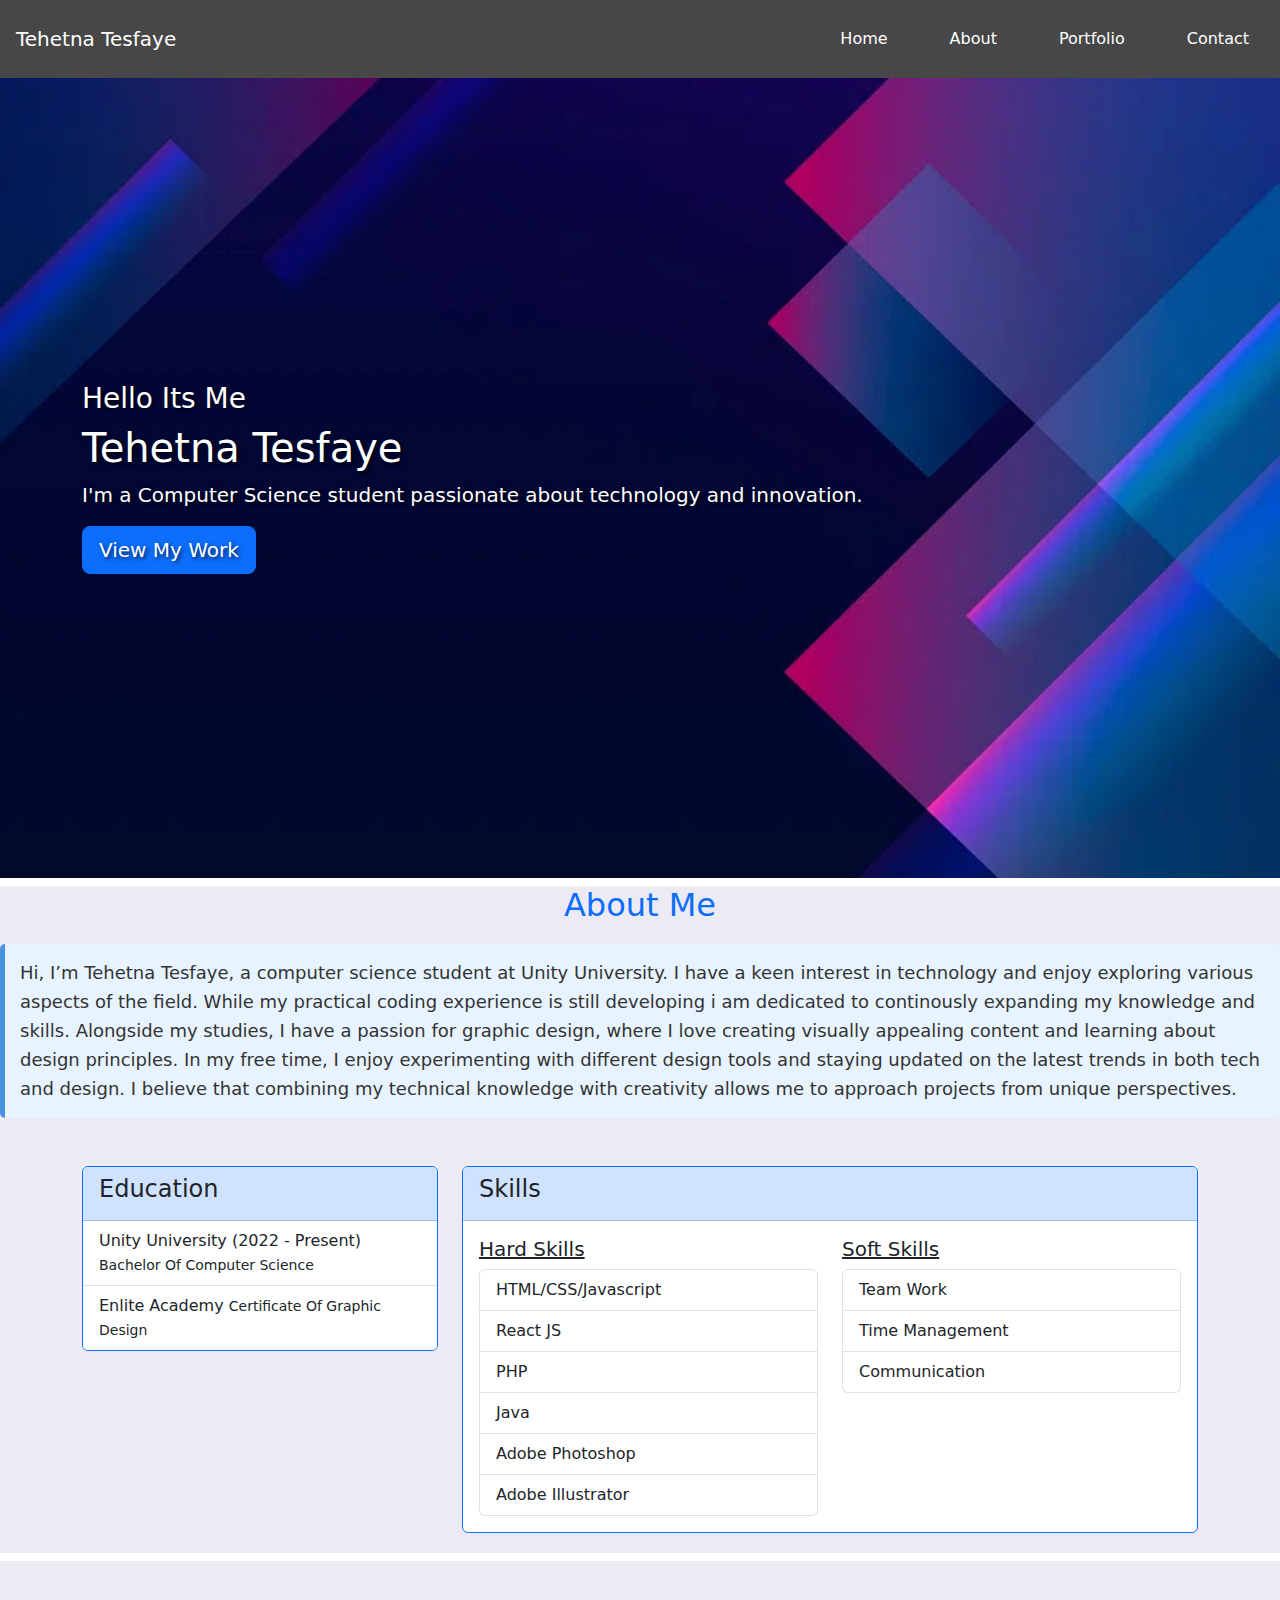
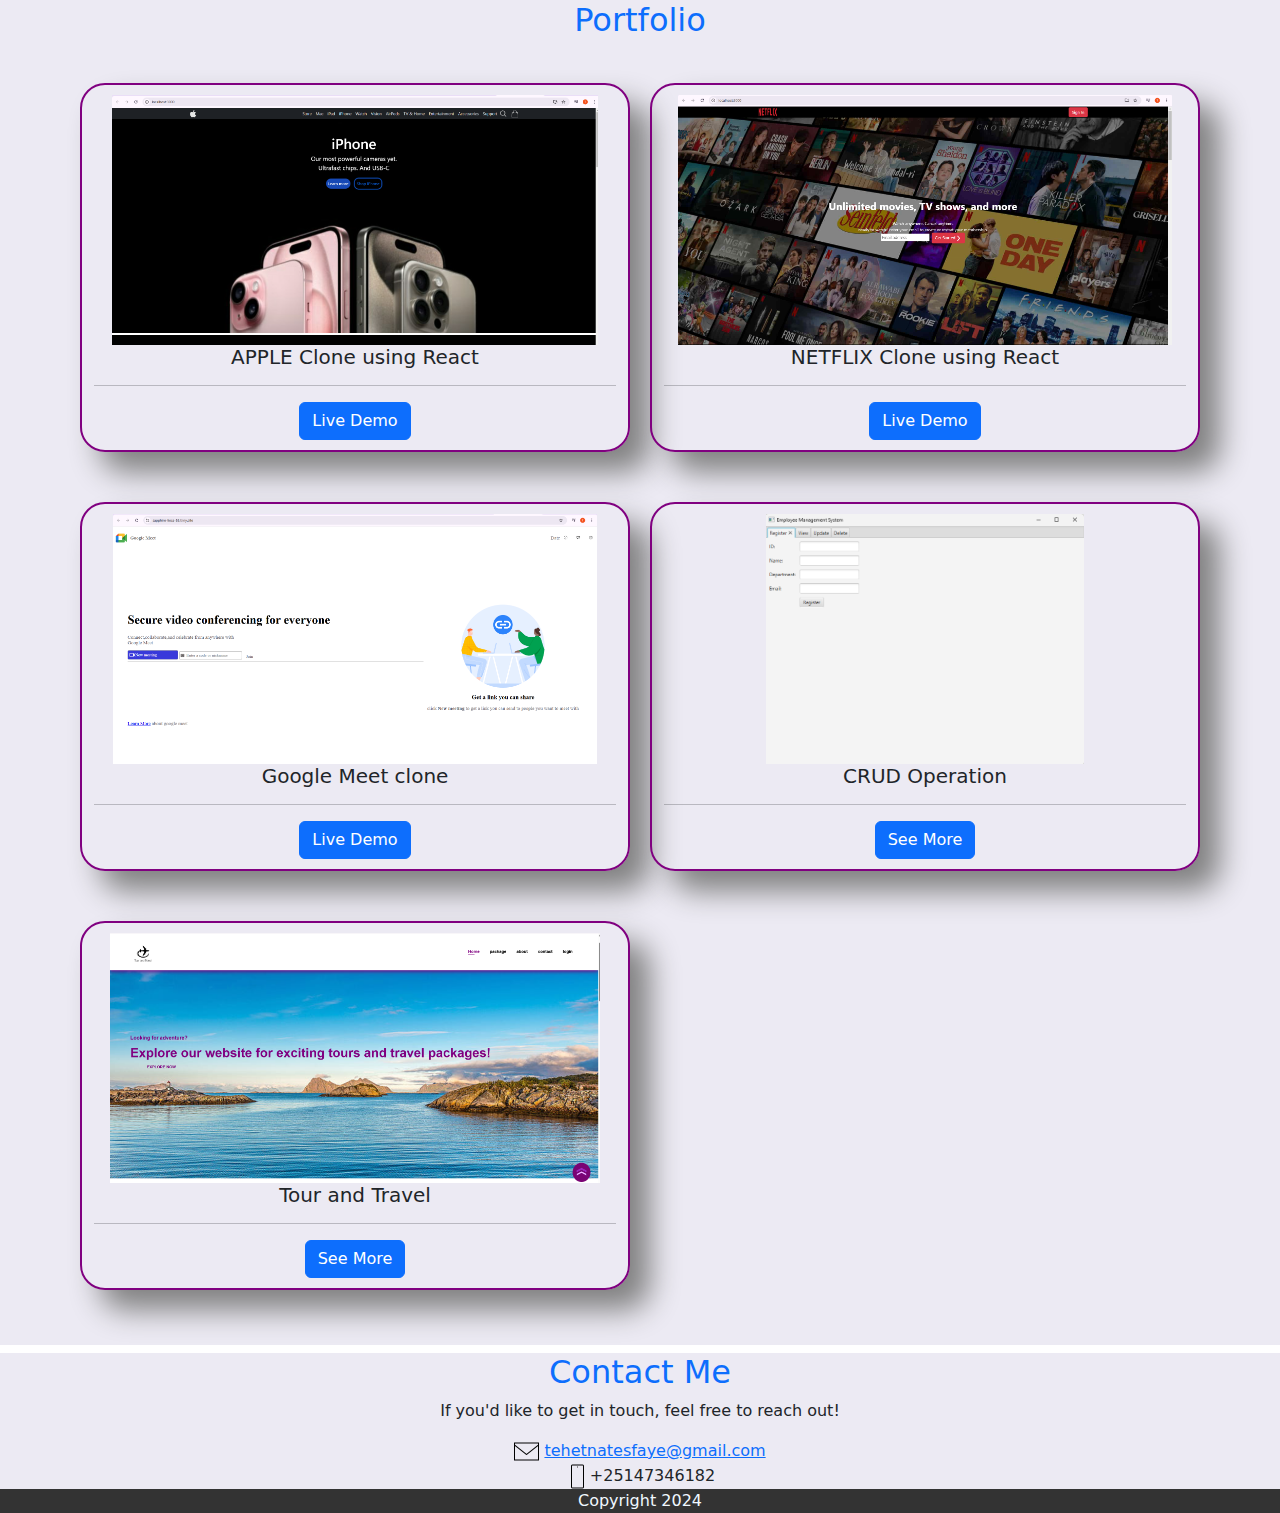
<file: index.html>
<!DOCTYPE html>
<html lang="en">
<head>
    <meta charset="UTF-8">
    <meta name="viewport" content="width=device-width, initial-scale=1.0">
    <title>Portfolio</title>
    <link rel="stylesheet" href="style.css">
    <link rel="stylesheet" href="bootstrap.css">
</head>
<body>
<!-- ------------------nav bar--------------------------- -->
    <nav class="navbar sticky-top  ">
        <a href="#" class="navbar-brand text-white p-3">Tehetna Tesfaye</a>
        <div class="navbar-toggle" id="navbarToggle">
            <div class="toggle-bar"></div>
            <div class="toggle-bar"></div>
            <div class="toggle-bar"></div>
        </div>
        <ul class="navbar-menu" id="navbarMenu">
            <li><a href="#home">Home</a></li>
            <li><a href="#resume">About</a></li>
            <li><a href="#page1">Portfolio</a></li>
            <li><a href="#contact">Contact</a></li>
        </ul>
    </nav>
 <!-- ------------------nav bar--------------------------- -->  
  
 
 <!-- ------------------Landing or home page --------------------------- --> 

 <section id="home" class="landing d-flex justify-content-around">
    <div class="text  container">
        <h3>Hello Its Me</h3>
        <h1>Tehetna Tesfaye </h1>
        <p class="lead">I'm a Computer Science student passionate about technology and innovation.</p>
        <a href="#page1" class="btn btn-primary btn-lg">View My Work</a>
    </div>
    
    
 </section>


<!-- ------------------Landing or home page --------------------------- --> 




<!-- ------------------about page --------------------------- --> 
<section id="resume" class="mt-2 about">
    <h2 class="text-primary text-center">About Me</h2>
    <p class="style-paragraph">Hi, I’m Tehetna Tesfaye, a computer science student at Unity University. I have a keen interest in technology and enjoy exploring various aspects of the field. 
        While my practical coding experience is still developing i am dedicated to continously expanding my knowledge and skills.
        Alongside my studies, I have a passion for graphic design, where I love creating visually appealing content and learning about design principles.
        In my free time, I enjoy experimenting with different design tools and staying updated on the latest trends in both tech and design. I believe that combining my technical knowledge with creativity allows me to approach projects from unique perspectives.
        </p>
        <div class="container mt-5">
            <div class="row">
                <div class="col-lg-4">
                    <div class="card border border-primary">
                        <div class="card-header bg-primary-subtle">
                            <h4>Education</h4>
                        </div>
                        <ul class="list-group list-group-flush">
                            <li class="list-group-item">Unity University (2022 - Present) <small>Bachelor Of Computer Science</small></li>
                            <li class="list-group-item">Enlite Academy <small>Certificate Of Graphic Design</small></li>
                        </ul>
                    </div>
                </div>
                <div class="col-lg-8">
                    <div class="card border border-primary">
                        <div class="card-header bg-primary-subtle">
                            <h4>Skills</h4>
                        </div>
                        <div class="card-body">
                            <div class="row">
                                <div class="col-md-6">
                                    <h5><u>Hard Skills</u></h5>
                                    <ul class="list-group">
                                        <li class="list-group-item">HTML/CSS/Javascript</li>
                                        <li class="list-group-item">React JS</li>
                                        <li class="list-group-item">PHP</li>
                                        <li class="list-group-item">Java</li>
                                        <li class="list-group-item">Adobe Photoshop</li>
                                        <li class="list-group-item">Adobe Illustrator</li>
                                    </ul>
                                </div>
                                <div class="col-md-6">
                                    <h5><u>Soft Skills</u></h5>
                                    <ul class="list-group">
                                        <li class="list-group-item">Team Work</li>
                                        <li class="list-group-item">Time Management</li>
                                        <li class="list-group-item">Communication</li>
                                    </ul>
                                </div>
                            </div>
                        </div>
                    </div>
                </div>
            </div>
        </div>
        
    </div>
</section>


    


 <!-- ------------------about page end --------------------------- --> 

 <!-- ------------------portfolio page --------------------------- --> 



 <section id="page1" class="section-p1 port mt-2">
    <h2 class="text-primary"> Portfolio</h2>

    <div class="part-container">
        <div class="part" >
            <img src="img/Screenshot 2024-11-02 225844.png"  alt="" height="250x">
            <div class="des">
                  <h5>APPLE Clone using React</h5> <hr>
                  
                  <span><a href="https://apple-m4jy582vb-tehetnas-projects.vercel.app"><button class="btn btn-primary">Live Demo</button></a></span>
                  
              
               
            </div>
        </div>
        
            <div class="part" >
                <img src="img/Screenshot 2024-11-02 225602.png"  alt="" height="250x">
                <div class="des">
                      <h5>NETFLIX Clone using React</h5> <hr>
                      <span><a href="https://netflix-r3ywzkh15-tehetnas-projects.vercel.app"><button class="btn btn-primary">Live Demo</button></a></span>
                     
                  
                   
                </div>
            </div>
            <div class="part-container">
                <div class="part" >
                    <img src="img/Screenshot 2024-11-02 230810.png"  alt="" height="250x">
                    <div class="des">
                          <h5>Google Meet clone</h5> <hr>
                          <span><a href="https://google-meet-clon.tiiny.site"><button class="btn btn-primary">Live Demo</button></a></span>
                      
                       
                    </div>
                </div>
                </div>
                <div class="part-container">
                    <div class="part" onclick="window.location.href='description.html?topic=crud';">
                        <img src="img/Screenshot 2025-03-26 075630.png" alt="" height="250">
                        <div class="des">
                            <h5>CRUD Operation</h5>
                            <hr>
                            <button class="btn btn-primary">See More</button>
                        </div>
                    </div>
                </div>
                
                <div class="part-container">
                    <div class="part" onclick="window.location.href='description.html?topic=tour';">
                        <img src="img/Screenshot 2025-03-26 095912.png" alt="" height="250">
                        <div class="des">
                            <h5>Tour and Travel</h5>
                            <hr>
                            <button class="btn btn-primary">See More</button>
                        </div>
                    </div>
                </div>

                    </div>  
                </section>
            
 <!-- ------------------portfolio page  end--------------------------- --> 

<!-- ------------------contact page--------------------------- --> 

 <section id="contact" class="mt-2 text-center con">
    <h2 class="text-primary">Contact Me</h2>
    <p>If you'd like to get in touch, feel free to reach out!</p>
    <img src="img/icons8-email-50.png" alt="" width="25" height="25"> <a href="mailto:tehetnatesfaye@gmail.com">tehetnatesfaye@gmail.com</a> <br>
    <img src="img/icons8-phone-50.png" alt="" width="25" height="25">+25147346182
</section>

<!-- ------------------contact page end--------------------------- --> 


<!-- ------------------footer--------------------------- -->
<footer id="footer">
    <div class=" foot">
      <div class="text-center">
         Copyright <span>2024</span>
      </div>
    
      </div>
    </div>
  </footer>
  <!-- ------------------footer end--------------------------- -->


  <!-- ------------------script--------------------------- -->
    <script src="script.js"></script>

    <script src="https://code.jquery.com/jquery-3.5.1.slim.min.js"></script>
    <script src="https://cdn.jsdelivr.net/npm/@popperjs/core@2.9.2/dist/umd/popper.min.js"></script>
    <script src="https://stackpath.bootstrapcdn.com/bootstrap/4.5.2/js/bootstrap.min.js"></script>
     <!-- ------------------script end--------------------------- -->
</body>
</html>
</file>
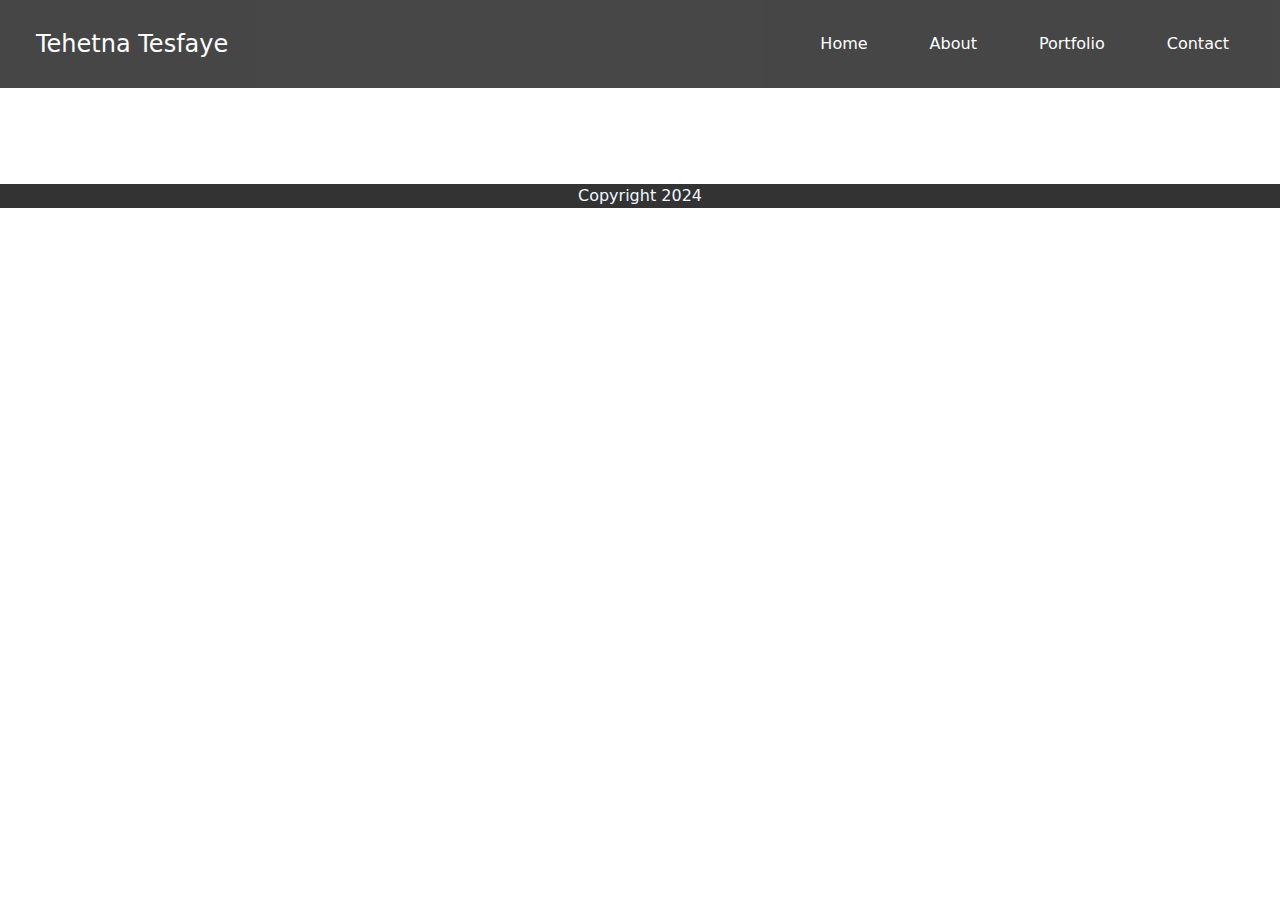
<file: description.html>
<!DOCTYPE html>
<html lang="en">
<head>
  <meta charset="UTF-8">
  <meta name="viewport" content="width=device-width, initial-scale=1.0">
  <title>Responsive Slideshow with Descriptions</title>
  <link rel="stylesheet" href="bootstrap.css">
  <link rel="stylesheet" href="style.css">
  
</head>
<body>
  <!-- ------------------nav bar--------------------------- -->
  <nav class="navbar sticky-top  ">
    <a href="#" class="navbar-brand text-white p-3">Tehetna Tesfaye</a>
    <div class="navbar-toggle" id="navbarToggle">
        <div class="toggle-bar"></div>
        <div class="toggle-bar"></div>
        <div class="toggle-bar"></div>
    </div>
    <ul class="navbar-menu" id="navbarMenu">
        <li><a href="portfolio.html#home">Home</a></li>
        <li><a href=" portfolio.html#resume">About</a></li>
        <li><a href="portfolio.html#page1">Portfolio</a></li>
        <li><a href="portfolio.html#contact">Contact</a></li>
    </ul>
</nav>
  <!-- ------------------nav bar--------------------------- -->
  <div class="container my-5">
    <div class="row">
        <div class="col-md-8 ">
            <div id="crud-description" class="description ">
              <div class="col-md-8">
                <h2>Project Descriptions</h2>
                <ul class="list-group">
                  <li class="list-group-item">
                    <h5>CRUD Operation</h5>
                    <p>This application is a Java File based application that allows users to perform essential data management operations—Create, Read, Update, and Delete (CRUD)—on a specified data set, such as employee accounts or items in a catalog.</p>
                  </li>
                
                </ul>
              </div> <br> <div id="carouselExampleIndicators" class="carousel slide" data-ride="carousel">
                    <ol class="carousel-indicators">
                        <li data-target="#carouselExampleIndicators" data-slide-to="0" class="active"></li>
                        <li data-target="#carouselExampleIndicators" data-slide-to="1"></li>
                        <li data-target="#carouselExampleIndicators" data-slide-to="2"></li>
                        <li data-target="#carouselExampleIndicators" data-slide-to="3"></li>
                    </ol>
                    <div class="carousel-inner">
                        <div class="carousel-item active" style="background-image: url('img/Screenshot 2025-03-26 075630.png'); background-size: cover; background-position: center">
                            <div class="carousel-caption d-none d-md-block">
                                <h5>Add Employee</h5>
                                <p>Adds Employee to file</p>
                            </div>
                        </div>
                        <div class="carousel-item" style="background-image: url('img/Screenshot\ 2025-03-26\ 075640.png')">
                          <div class="carousel-caption d-none d-md-block">
                            <h5>View Employee</h5>
                            <p>Display list of employee from file</p>
                          </div>
                        </div>
                        <div class="carousel-item" style="background-image: url('img/Screenshot\ 2025-03-26\ 075651.png')">
                          <div class="carousel-caption d-none d-md-block">
                            <h5>Update Employee</h5>
                            <p>Update Employee using ID no.</p>
                          </div>
                        </div>
                        <div class="carousel-item" style="background-image: url('img/Screenshot\ 2025-03-26\ 075702.png')">
                          <div class="carousel-caption d-none d-md-block">
                            <h5>Delete Employee</h5>
                            <p>Delete Employee using their ID</p>
                          </div>
                        </div>
                    </div>
                    <a class="carousel-control-prev" href="#carouselExampleIndicators" role="button" data-slide="prev">
                        <span class="carousel-control-prev-icon" aria-hidden="true"></span>
                        <span class="sr-only">Previous</span>
                    </a>
                    <a class="carousel-control-next" href="#carouselExampleIndicators" role="button" data-slide="next">
                        <span class="carousel-control-next-icon" aria-hidden="true"></span>
                        <span class="sr-only">Next</span>
                    </a>
                    
                </div>
            </div>
            

            <div id="tour-description" class="description" style="display: none;">
              <div class="col-md-8">
                <h2>Project Descriptions</h2>
                <ul class="list-group">
                  <li class="list-group-item">
                    <h5>Tour and Travel</h5>
                    <p>This Website is a php based web-application that have the basic structure of a travel website with a autntication, booking form and featured destinations.</p>
                  </li>
                
                </ul>
              </div> <br>
              <div id="carouselExampleIndicatorsTour" class="carousel slide" data-ride="carousel">
                    <ol class="carousel-indicators">
                        <li data-target="#carouselExampleIndicatorsTour" data-slide-to="0" class="active"></li>
                        <li data-target="#carouselExampleIndicatorsTour" data-slide-to="1"></li>
                        <li data-target="#carouselExampleIndicatorsTour" data-slide-to="2"></li>
                        <li data-target="#carouselExampleIndicatorsTour" data-slide-to="3"></li>
                    </ol>
                    <div class="carousel-inner">
                        <div class="carousel-item active" style="background-image: url('img/Screenshot\ 2025-03-26\ 095912.png'); ">
                            <div class="carousel-caption d-none d-md-block">
                                <h5>Home page</h5>
                            </div>
                        </div>
                        <div class="carousel-item" style="background-image: url('img/Screenshot\ 2025-03-26\ 095939.png')">
                          <div class="carousel-caption d-none d-md-block">
                            <h5>Available Package</h5>
                            
                          </div>
                        </div>
                        <div class="carousel-item" style="background-image: url('img/Screenshot\ 2025-03-26\ 100007.png')">
                          <div class="carousel-caption d-none d-md-block">
                            <h5>Signup</h5>
                           
                          </div>
                        </div>
                        <div class="carousel-item" style="background-image: url('img/Screenshot\ 2025-03-26\ 100100.png')">
                          <div class="carousel-caption d-none d-md-block">
                            <h5></h5>
                            
                          </div>
                        </div>
                    </div>
                    <a class="carousel-control-prev" href="#carouselExampleIndicatorsTour" role="button" data-slide="prev">
                        <span class="carousel-control-prev-icon" aria-hidden="true"></span>
                        <span class="sr-only">Previous</span>
                    </a>
                    <a class="carousel-control-next" href="#carouselExampleIndicatorsTour" role="button" data-slide="next">
                        <span class="carousel-control-next-icon" aria-hidden="true"></span>
                        <span class="sr-only">Next</span>
                    </a>
                    
                </div>
            </div>
            
        </div>
    </div>
</div>















  <!-- ------------------footer--------------------------- -->
<footer id="footer   ">
    <div class=" foot">
      <div class="text-center">
         Copyright <span>2024</span>
      </div>
    
      </div>
    </div>
  </footer>
  <!-- ------------------footer end--------------------------- -->

  
<script src="script.js"></script>
  <script src="https://code.jquery.com/jquery-3.5.1.slim.min.js"></script>
  <script src="https://cdn.jsdelivr.net/npm/@popperjs/core@2.9.2/dist/umd/popper.min.js"></script>
  <script src="https://stackpath.bootstrapcdn.com/bootstrap/4.5.2/js/bootstrap.min.js"></script>
</body>
</html>
</file>
<file: style.css>
/* nav bar */
body{
    margin: 0px;
    padding: 0px;
}
.navbar {
    display: flex;
    justify-content: space-between;
    align-items: center;
    background-color: #333;
    padding: 10px 20px;
    opacity: 90%;
    
}
.navbar-brand {
    color: white;
    text-decoration: none;
    font-size: 24px;
}
.navbar-menu {
    display: flex;
    list-style: none;
    margin: 0;
    padding: 0;
}
.navbar-menu li {
    margin: 0 15px;
    font-size: medium;
}
ul a:hover{
    color: rgb(0, 132, 255);
    
}

.navbar-menu a {
    color: white;
    text-decoration: none;
    padding: 8px 16px;
    transition: background-color 0.3s;
}

.navbar-toggle {
    display: none;
    flex-direction: column;
    cursor: pointer;
}
.toggle-bar {
    height: 3px;
    width: 25px;
    background-color: white;
    margin: 4px 0;
    transition: 0.4s;
}
@media (max-width: 768px) {
    .navbar-menu {
        display: none;
        flex-direction: column;
        width: 100%;
        position: absolute;
        top: 60px;
        left: 0;
        background-color: #333;
    }
    .navbar-menu.active {
        display: flex;
    }
    .navbar-toggle {
        display: flex;
    }
}
/* nav bar */


/* home page */
.landing{
    background-image: url(./img/czNmcy1wcml2YXRlL3Jhd3BpeGVsX2ltYWdlcy93ZWJzaXRlX2NvbnRlbnQvbHIvdjEwMTYtYy0wOF8xLWtzaDZtemEzLmpwZw.webp);
    
    color: aliceblue;
    background-size: cover;
    background-position: center;
    height: 50rem;
    display: flex;
    align-items: center;
    justify-content: center;
    color: white;
    text-shadow: 2px 2px 4px rgba(0, 0, 0, 0.7);

}
/* end home page */

/* about me */

.style-paragraph {
    font-size: 18px; /* Increase font size */
    color: #333; /* Dark text color */
    line-height: 1.6; /* Increase line height for readability */
    background-color: #e7f3ff; /* Light background color */
    padding: 15px; /* Add padding inside the paragraph */
    border-left: 5px solid #4a90e2; /* Add a left border */
    margin: 20px 0; /* Add margin above and below */
    border-radius: 5px; /* Rounded corners */
}

.card {
    margin-bottom: 20px;
}
.about{
    background-color: rgb(236, 234, 243);
}
/* about me end */

/* portfolio */


.section-p1 {
    padding: 40px 80px;
}

#page1 {
    text-align: center;
}
#page1 .part-container{
    display: flex;
    justify-content: space-between;
    padding-top: 20px;
    flex-wrap: wrap;

}
#page1 .part{
    width: 27%;
    min-width: 550px;
    padding: 10px 12px;
    border: 1px solid purple;
    border-width: 2px;
    border-radius: 25px; 
    cursor: pointer;
    box-shadow: 20px 20px 30px gray ;
    margin: 15px 0;
    transition: 0.2s ease;
}
.port{
    background-color: rgb(236, 234, 243);
}
/* portfolio  end*/

/* contact */
.con{
    background-color: rgb(236, 234, 243);
}

/* contact end */

/* footer*/

.foot{
    background-color: #333;
    color:aliceblue
}
/* footer*/


 /* description page */
 
 .carousel-item {
   height: 600px;
   background-size: cover;
   background-position: center;
   
 }
 .carousel-caption {
   background-color: rgba(0, 0, 0, 0.5);
   padding: 20px;
   border-radius: 5px;
 }
 .carousel-caption h5 {
   font-size: 1.5rem;
   font-weight: bold;
 }
 .carousel-caption p {
   font-size: 1rem;
 }
</file>
